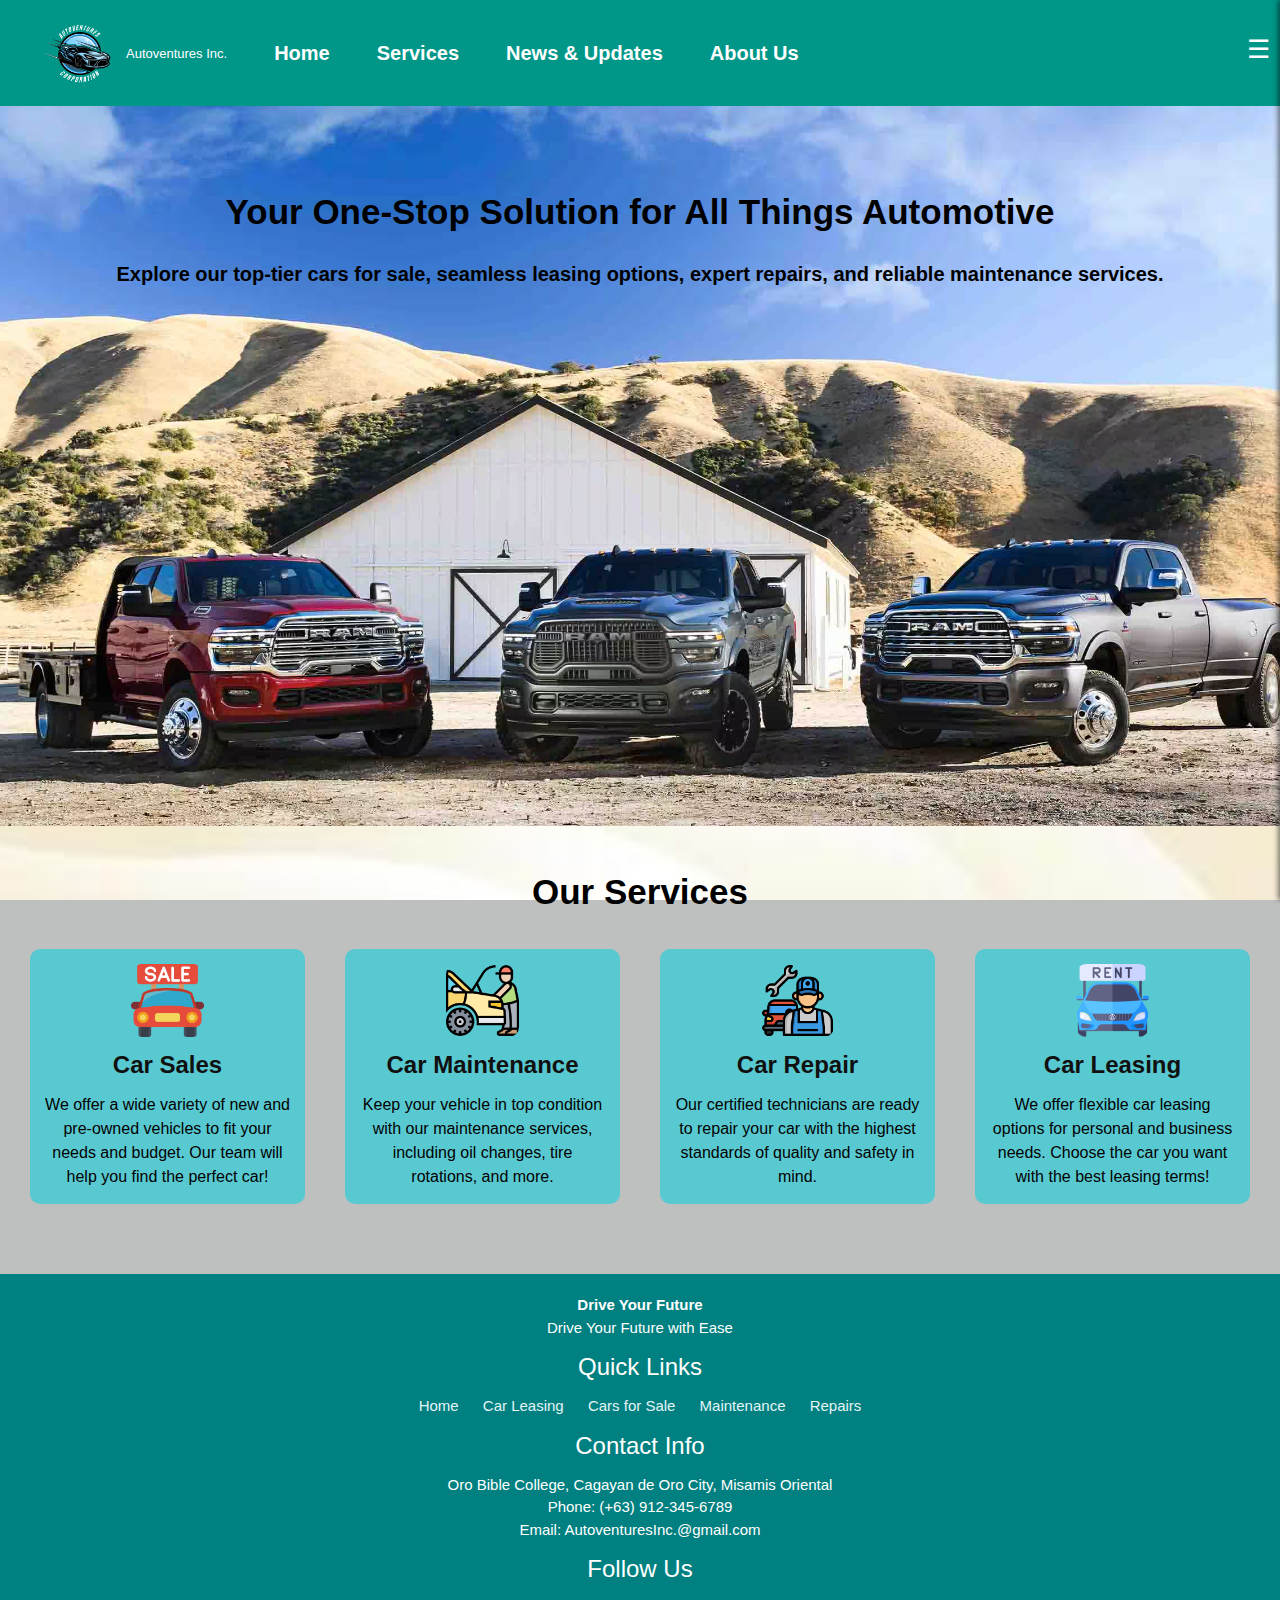
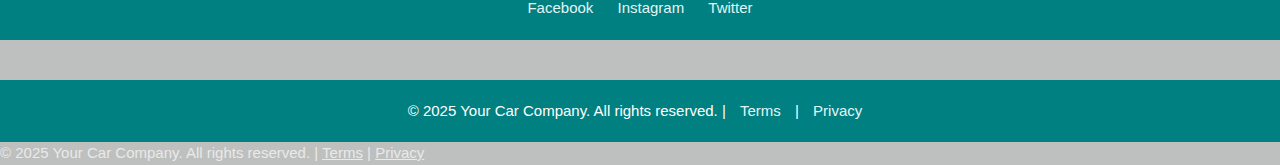
<file: index.html>
<!DOCTYPE html>
<html lang="en">
  <head>
    <meta charset="UTF-8" />
    <meta name="viewport" content="width=device-width, initial-scale=1.0"/>
    <title>Autoventures Inc.</title>
    <link rel="stylesheet" href="https://www.w3schools.com/w3css/4/w3.css" />
    <link rel="stylesheet" href="/CSS/mystyle.css" />
  </head>
<body>
   <!-- Right Sidebar Toggle Button -->
   <label for="sidebarToggle" class="toggle-btn">&#9776;</label>

  <!-- Sidebar Toggle Checkbox -->
  <input type="checkbox" id="sidebarToggle" />
  <!-- Sidebar Menu -->
  <div class="sidebar">
    <label for="sidebarToggle" style="float: right; margin-right: 15px; cursor: pointer; font-size: 20px;">&times;</label>
    <a href="Location.html">Location</a>
    <a href="Test Drive.html">Test Drive</a>
    <a href="Inquire.html">Inquire</a>
    <a href="Brochure.html">Brochure</a>
  </div>

  <!-- Navigation Bar -->
  <nav class="w3-bar w3-teal a nav-bar">
    <div class="nav-container">
      <!-- Left side: Logo and Nav links -->
      <div class="nav-left">
        <a href="index.html" class="w3-bar-item w3-button logo-link">
          <img src="Image/logoo.png" alt="Logo" class="logo-img" />
          <span class="logo-text">Autoventures Inc.</span>
        </a>
        
        <a href="index.html" class="w3-bar-item w3-button"><b>Home</b></a>
        <a href="SERVICES.html" class="w3-bar-item w3-button"><b>Services</b></a>
        <a href="NEWS&UPDATES.html" class="w3-bar-item w3-button"><b>News & Updates</b></a>
        <a href="ABOUT US.html" class="w3-bar-item w3-button"><b>About Us</b></a>
      </div>
    </div>
  </nav>
  
  <!-- Hero Section -->
  <header class="hero" id="home" >
    <div class="w3-container w3-text-black "> 
      <h1><b>Your One-Stop Solution for All Things Automotive</b></h1>
      <p> <b>Explore our top-tier cars for sale, seamless leasing options, expert repairs, and reliable maintenance services.</b></p>
    </div>
  </header>

  <section class="w3-container w3-text-black" id="services">
    <h1>Our Services</h1>

    <div class="service-grid">
     
      <div class="service-item">
        <img src="Image/car-sales.png" alt="Car Sales" />
        <h3>Car Sales</h3>
        <p>We offer a wide variety of new and pre-owned vehicles to fit your needs and budget. Our team will help you find the perfect car!</p>
      </div>

      <div class="service-item">
        <img src="Image/maintenance.png" alt="Car Maintenance" />
        <h3>Car Maintenance</h3>
        <p>Keep your vehicle in top condition with our maintenance services, including oil changes, tire rotations, and more.</p>
      </div>

      <div class="service-item">
        <img src="Image/repair.png" alt="Car Repair" />
        <h3>Car Repair</h3>
        <p>Our certified technicians are ready to repair your car with the highest standards of quality and safety in mind.</p>
      </div>

      <div class="service-item">
        <img src="Image/leasing.png" alt="Car Leasing" />
        <h3>Car Leasing</h3>
        <p>We offer flexible car leasing options for personal and business needs. Choose the car you want with the best leasing terms!</p>
      </div>
    </div>
</section>


  <!-- Footer -->
  <footer class="footer">
    <div class="footer-section">
      <div class="logo">Drive Your Future</div>
      <p>Drive Your Future with Ease</p>
    </div>

    <div class="footer-section">
      <h3>Quick Links</h3>
      <a href="index.html">Home</a>
      <a href="SERVICES.html">Car Leasing</a>
      <a href="SERVICES.html">Cars for Sale</a>
      <a href="SERVICES.html">Maintenance</a>
      <a href="SERVICES.html">Repairs</a>
    </div>

    <div class="footer-section">
      <h3>Contact Info</h3>
      <p>Oro Bible College, Cagayan de Oro City, Misamis Oriental</p>
      <p>Phone: (+63) 912-345-6789</p>
      <p>Email: AutoventuresInc.@gmail.com</p>
    </div>

    <div class="footer-section">
      <h3>Follow Us</h3>
      <a href="https://www.facebook.com/story.php?story_fbid=122166059702297990&id=61558939724866&rdid=2sYGHrLNHcj3rmlq#">Facebook</a>
      <a href="https://www.instagram.com/suzukiautoph/?igsh=M2Ruemo0aXVpOWJq&fbclid=IwY2xjawJfSghleHRuA2FlbQIxMAABHllrzzYaDBI7iegVmfOzDmALvXZAT3hIiXC8E3-P8rRk2fXRx2d-6RhXKaNR_aem_nMAWlfs5zw89FXuWSd7kbQ#">Instagram</a>
      <a href="https://x.com/Suzuki_ZA?t=2_or6iQponyVNPSDtfXWNg&s=07&fbclid=IwY2xjawJfSeFleHRuA2FlbQIxMAABHiEhmsC8CFNdBFfSn_ZgVzZQOEiamaojLVxbsmS6XrEcOVcdb5UtIW8QZ9zj_aem_rFjJuckKMooqUI5dFs4yZg">Twitter</a>
    </div>
  </footer>

    <!-- Footer -->
    <footer class="footer">
      © 2025 Your Car Company. All rights reserved. |
      <a href="#termsModal">Terms</a> |
      <a href="#privacyModal">Privacy</a>
    </footer>
  
    <!-- Terms Modal -->
    <div id="termsModal" class="modal">
      <div class="modal-content w3-card w3-animate-top">
        <a href="#" class="close-link w3-button w3-right w3-small">&times;</a>
        <h2>Terms and Conditions</h2>
        <p>By accessing or using our services, you agree to be bound by the following terms: <br> <br>

          1. Use of Service <br>
          Our services are provided for personal and commercial use, subject to applicable laws and regulations. <br> <br>
        
          2. Privacy <br>
          We value your privacy. Any information you provide will be handled in accordance with our Privacy Policy. <br>  <br>
          
          3. User Responsibilities <br>
          Users are responsible for maintaining the confidentiality of their information and ensuring that any data provided is accurate. <br> <br> 
          
          4. Modifications <br>
          AutoVentures reserves the right to update or change these terms at any time without prior notice. <br> <br>
          
          5. Limitation of Liability <br>
          We are not liable for any direct, indirect, or incidental damages resulting from the use or inability to use our services. <br> <br>
          
          6. Governing Law <br>
          These terms shall be governed by and interpreted in accordance with the laws of the Republic of the Philippines. <br> <br>
          
          If you do not agree with any part of these terms, please do not use our services</p> <br><br>
      </div>
    </div>
  
    <!-- Privacy Modal -->
    <div id="privacyModal" class="modal">
      <div class="modal-content w3-card w3-animate-top">
        <a href="#" class="close-link w3-button w3-right w3-small">&times;</a>
        <h2>Privacy Policy</h2>
        <p>We are committed to protecting your privacy. Any personal information you provide will be used solely to process your requests and improve our services. We do not share, sell, or distribute your data to third parties without your consent, except as required by law. By using our services, you agree to the collection and use of information in accordance with this policy.

        </p>
        <!-- Add full content if needed -->
      </div>
    </div>
 

  <div class="footer-bottom">
    © 2025 Your Car Company. All rights reserved. | 
    <a href="termsModal">Terms</a> | <a href="privacyModals">Privacy</a>
  </div>

</body>
</html>
</file>
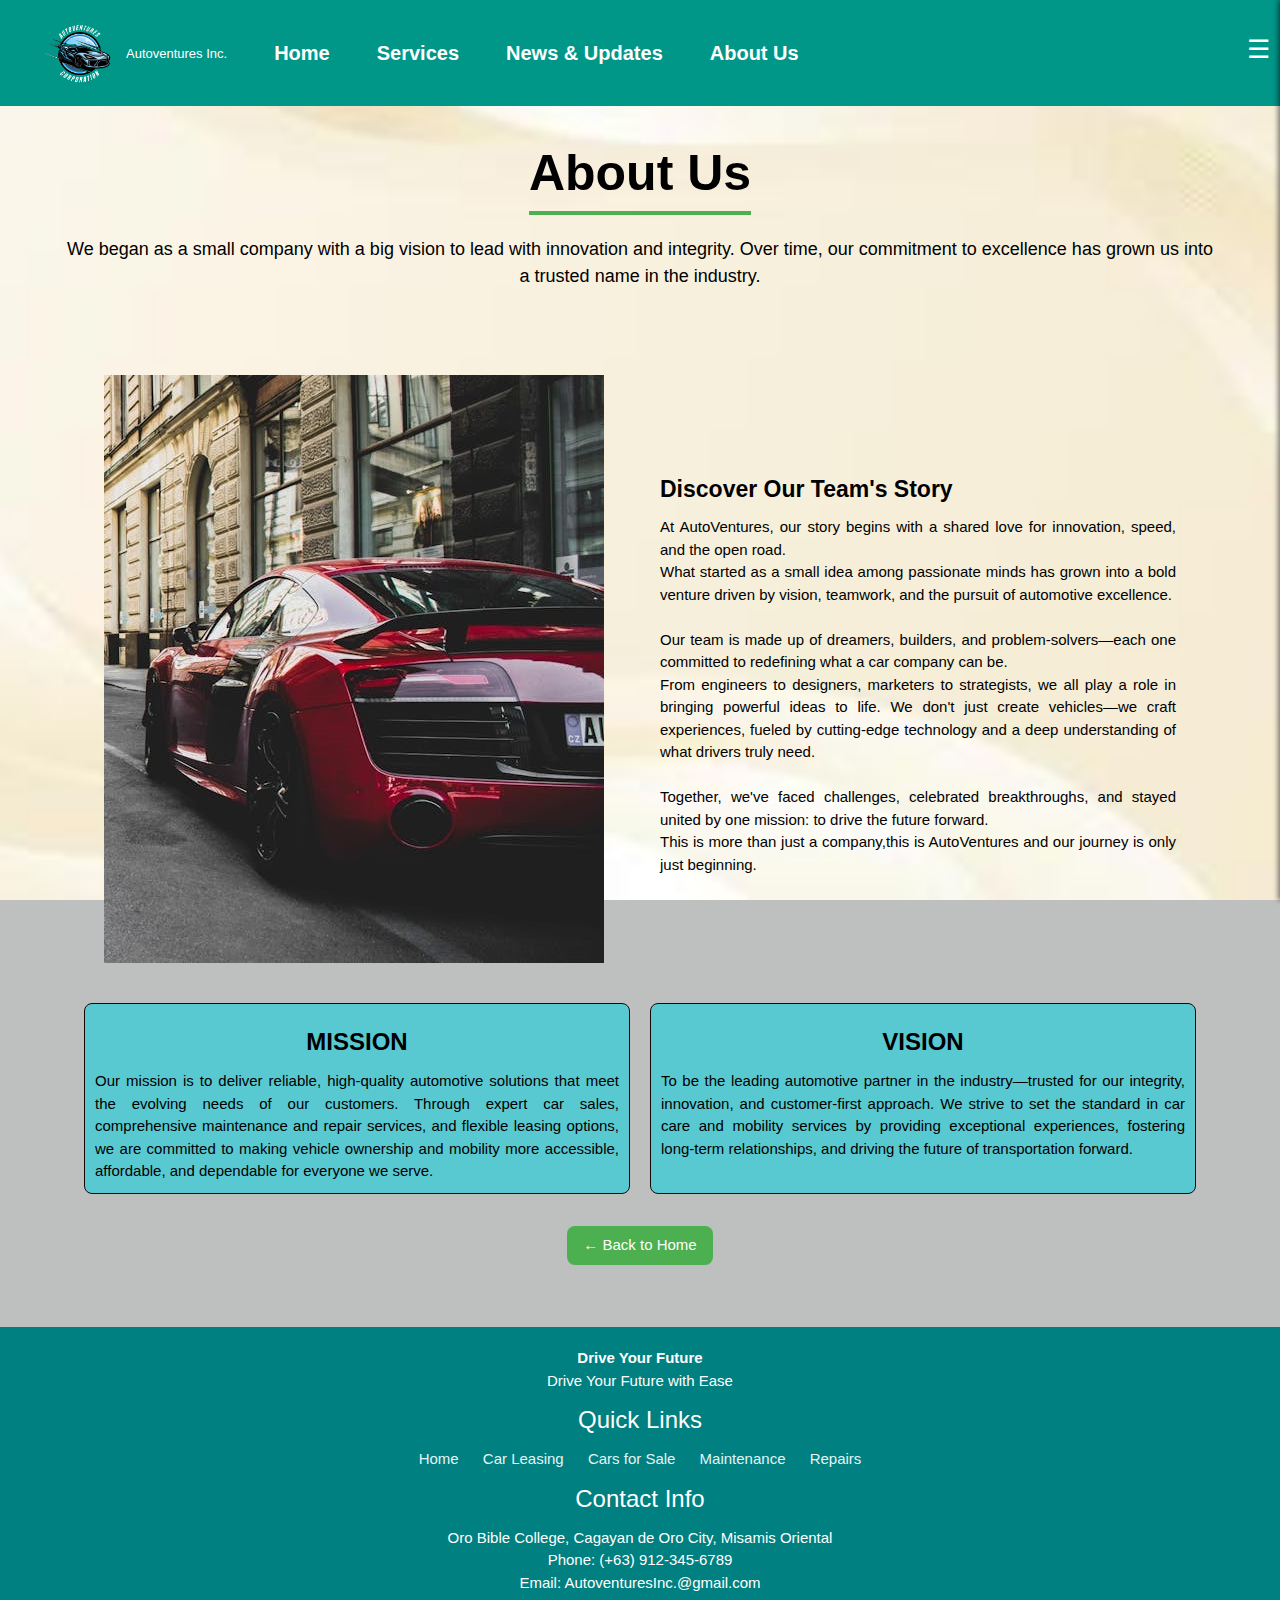
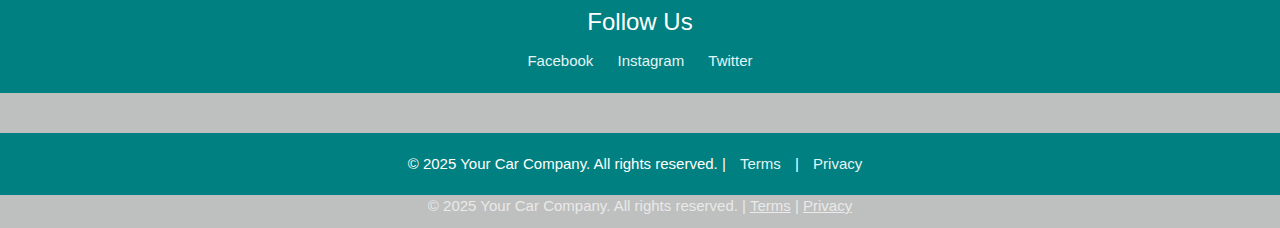
<file: ABOUT US.html>
<!DOCTYPE html>
<html lang="en">
<head>
   <meta charset="UTF-8" />
   <meta name="viewport" content="width=device-width, initial-scale=1.0"/>
   <title>Autoventures Inc.</title>
   <link rel="stylesheet" href='/CSS/mystyle.css' >
   <link rel="stylesheet" href="https://www.w3schools.com/w3css/4/w3.css">
  
    <!-- Right Sidebar Toggle Button -->
   <label for="sidebarToggle" class="toggle-btn">&#9776;</label>
   
   <!-- Sidebar Toggle Checkbox -->
   <input type="checkbox" id="sidebarToggle" />
   <!-- Sidebar Menu -->
   <div class="sidebar">
     <label for="sidebarToggle" style="float: right; margin-right: 15px; cursor: pointer; font-size: 20px;">&times;</label>
     <a href="Location.html">Location</a>
     <a href="Test Dirve.html">Test Drive</a>
     <a href="Brochure.html">Inquire</a>
     <a href="Brochure.html">Brochure</a>
   </div>
 
 
   <!-- Navigation Bar -->
   <nav class="w3-bar w3-teal nav-bar">
     <div class="nav-container">
       <!-- Left side: Logo and Nav links -->
       <div class="nav-left">
         <a href="index.html" class="w3-bar-item w3-button logo-link">
           <img src="Image/logoo.png" alt="Logo" class="logo-img" />
           <span class="logo-text">Autoventures Inc.</span>
         </a>
         
         <a href="index.html" class="w3-bar-item w3-button"><b>Home</b></a>
        <a href="SERVICES.html" class="w3-bar-item w3-button"><b>Services</b></a>
        <a href="NEWS&UPDATES.html" class="w3-bar-item w3-button"><b>News & Updates</b></a>
        <a href="ABOUT US.html" class="w3-bar-item w3-button"><b>About Us</b></a>
       </div>
       </nav>
      <div class="heading">
        <div style="text-align: justify;"></div>
         <h1><b>About Us</b></h1>
         <p>We began as a small company with a big vision to lead with innovation and integrity.
         Over time, our commitment to excellence has grown us into a trusted name in the industry. 
         </p>
      </div>
      <div class="a">
      <div class="container ">
         <section class="about">
            <div class="about-image">
               <img src="Image/car2.jpg">   
            </div>
               <div class="about-content w3-text-black">

                  <h2><b>Discover Our Team's Story</b> </h2>

                  <p style=" text-align: justify;" >
                     At AutoVentures, our story begins with a shared love for innovation, speed, and the open road.<br> What started as a small idea among passionate minds has grown into a bold venture driven by vision, teamwork, and the pursuit of automotive excellence.</br>
                     <br> Our team is made up of dreamers, builders, and problem-solvers—each one committed to redefining what a car company can be.
                     <br> From engineers to designers, marketers to strategists, we all play a role in bringing powerful ideas to life. We don't just create vehicles—we craft experiences, fueled by cutting-edge technology and a deep understanding of what drivers truly need.</br>
                     <br>Together, we've faced challenges, celebrated breakthroughs, and stayed united by one mission: to drive the future forward.
                     <br>This is more than just a company,this is AutoVentures and our journey is only just beginning.
                  </p>                                        
               </div>
         </section>
      </div>
   </div>

<body>

  <div class="container w3-text-black w3-center">
      <div class="paragraph">
         <h3><strong>MISSION</strong></h3>
     <p style=" text-align: justify;" >
        Our mission is to deliver reliable, high-quality automotive solutions that meet the evolving needs of our customers.
         Through expert car sales, comprehensive maintenance and repair services, and flexible leasing options, we are committed to making vehicle ownership and mobility more accessible, affordable, and dependable for everyone we serve.
      </p>
      </div>

      <div class="paragraph w3-text-black w3-center ">
         <h3><strong>VISION</strong></h3>
         <p style=" text-align: justify;" >
            To be the leading automotive partner in the industry—trusted for our integrity, innovation, and customer-first approach.
         We strive to set the standard in car care and mobility services by providing exceptional experiences, fostering long-term relationships, and driving the future of transportation forward.  
      </p>
      </div>
  </div> <br>
  <div style="text-align: center; margin-bottom: 10px;"> 
    <a href="index.html" class="w3-button w3-green w3-round-large">← Back to Home</a>
    <br><br>
    <!-- Footer -->
  <footer class="footer">
   <div class="footer-section">
     <div class="logo">Drive Your Future</div>
     <p>Drive Your Future with Ease</p>
   </div>

   <div class="footer-section">
     <h3>Quick Links</h3>
     <a href="index.html">Home</a>
     <a href="SERVICES.html">Car Leasing</a>
     <a href="SERVICES.html">Cars for Sale</a>
     <a href="SERVICES.html">Maintenance</a>
     <a href="SERVICES.html">Repairs</a>
   </div>

   <div class="footer-section">
     <h3>Contact Info</h3>
     <p>Oro Bible College, Cagayan de Oro City, Misamis Oriental</p>
     <p>Phone: (+63) 912-345-6789</p>
     <p>Email: AutoventuresInc.@gmail.com</p>
   </div>

   <div class="footer-section">
     <h3>Follow Us</h3>
     <a href="https://www.facebook.com/story.php?story_fbid=122166059702297990&id=61558939724866&rdid=2sYGHrLNHcj3rmlq#">Facebook</a>
     <a href="https://www.instagram.com/suzukiautoph/?igsh=M2Ruemo0aXVpOWJq&fbclid=IwY2xjawJfSghleHRuA2FlbQIxMAABHllrzzYaDBI7iegVmfOzDmALvXZAT3hIiXC8E3-P8rRk2fXRx2d-6RhXKaNR_aem_nMAWlfs5zw89FXuWSd7kbQ#">Instagram</a>
     <a href="https://x.com/Suzuki_ZA?t=2_or6iQponyVNPSDtfXWNg&s=07&fbclid=IwY2xjawJfSeFleHRuA2FlbQIxMAABHiEhmsC8CFNdBFfSn_ZgVzZQOEiamaojLVxbsmS6XrEcOVcdb5UtIW8QZ9zj_aem_rFjJuckKMooqUI5dFs4yZg">Twitter</a>
   </div>
 </footer>

   <!-- Footer -->
   <footer class="footer">
     © 2025 Your Car Company. All rights reserved. |
     <a href="#termsModal">Terms</a> |
     <a href="#privacyModal">Privacy</a>
   </footer>
 
   <!-- Terms Modal -->
   <div id="termsModal" class="modal">
     <div class="modal-content w3-card w3-animate-top">
       <a href="#" class="close-link w3-button w3-right w3-small">&times;</a>
       <h2>Terms and Conditions</h2>
       <p>By accessing or using our services, you agree to be bound by the following terms: <br> <br>

         Use of Service
         Our services are provided for personal and commercial use, subject to applicable laws and regulations. <br> <br>
         
         Privacy
         We value your privacy. Any information you provide will be handled in accordance with our Privacy Policy. <br> <br>
         
         User Responsibilities
         Users are responsible for maintaining the confidentiality of their information and ensuring that any data provided is accurate. <br> br
         
         Modifications
         AutoVentures reserves the right to update or change these terms at any time without prior notice. <br><br>
         
         Limitation of Liability
         We are not liable for any direct, indirect, or incidental damages resulting from the use or inability to use our services. <br><br>
         
         Governing Law
         These terms shall be governed by and interpreted in accordance with the laws of the Republic of the Philippines. <br><br>
         
         If you do not agree with any part of these terms, please do not use our services</p> <br><br>
       <!-- Add full content if needed -->
     </div>
   </div>
 
   <!-- Privacy Modal -->
   <div id="privacyModal" class="modal">
     <div class="modal-content w3-card w3-animate-top">
       <a href="#" class="close-link w3-button w3-right w3-small">&times;</a>
       <h2>Privacy Policy</h2>
       <p>We are committed to protecting your privacy. Any personal information you provide will be used solely to process your requests and improve our services. We do not share, sell, or distribute your data to third parties without your consent, except as required by law. By using our services, you agree to the collection and use of information in accordance with this policy.

       </p>
       <!-- Add full content if needed -->
     </div>
   </div>


 <div class="footer-bottom">
   © 2025 Your Car Company. All rights reserved. | 
   <a href="termsModal">Terms</a> | <a href="privacyModals">Privacy</a>
 </div>
  </div> 



</body>
</html>
</file>
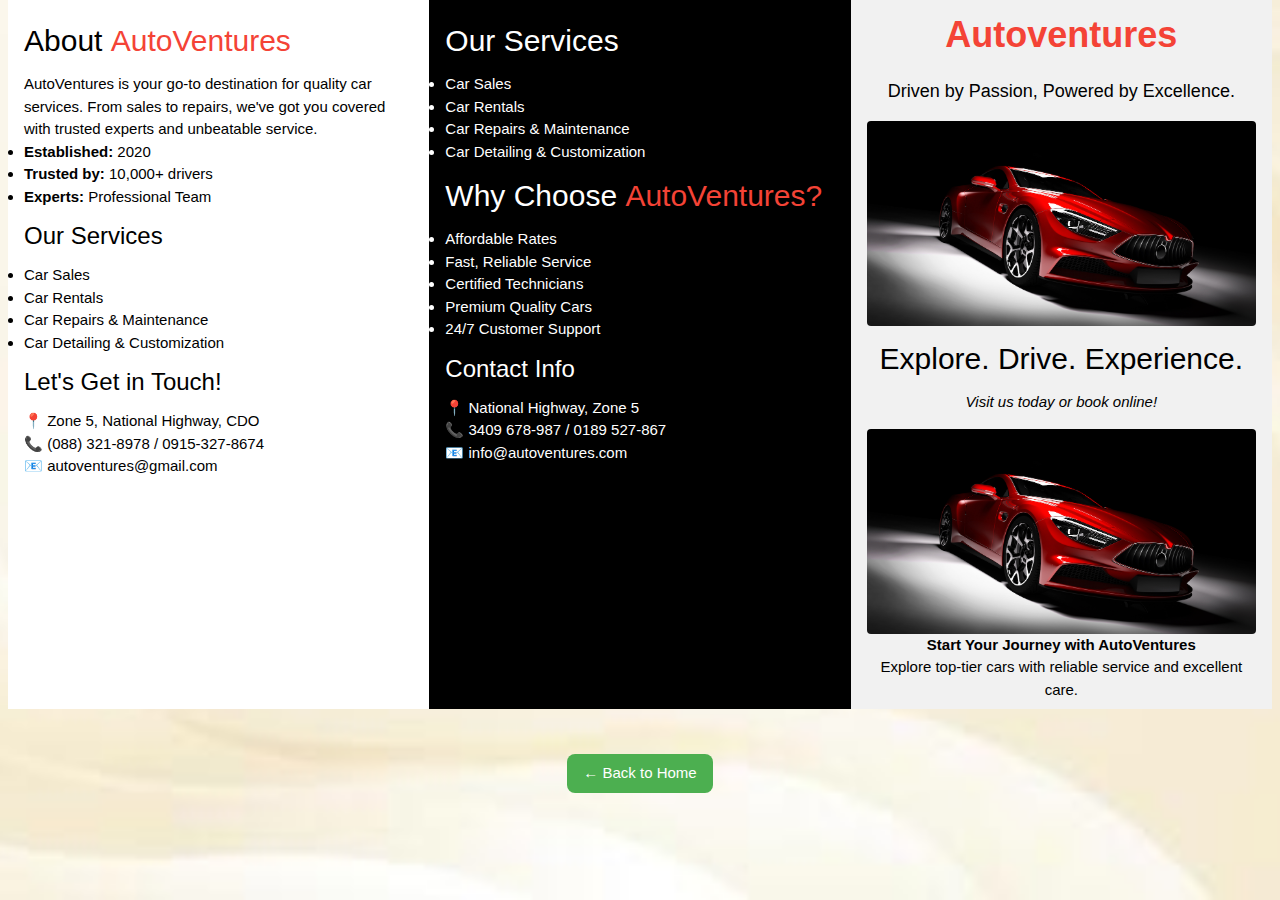
<file: Brochure.html>
<!DOCTYPE html>
<html lang="en">
<head>
  <meta charset="UTF-8" />
  <meta name="viewport" content="width=device-width, initial-scale=1.0" />
  <title>AutoVentures Tri-Fold Brochure</title>
  <link rel="stylesheet" href="CSS/mystyle.css" />
  <link rel="stylesheet" href="https://www.w3schools.com/w3css/4/w3.css" />
</head>
<body>

  <div class="brochure w3-row-padding">

    <!-- Left Panel -->
    <div class="panel w3-col l4 m4 s12 w3-padding w3-white w3-text-black">
      <h2>About <span class="w3-text-red">AutoVentures</span></h2>
      <p>AutoVentures is your go-to destination for quality car services. From sales to repairs, we've got you covered with trusted experts and unbeatable service.</p>

      <ul class="services">
        <li><strong>Established:</strong> 2020</li>
        <li><strong>Trusted by:</strong> 10,000+ drivers</li>
        <li><strong>Experts:</strong> Professional Team</li>
      </ul>

      <h3>Our Services</h3>
      <ul class="services">
        <li>Car Sales</li>
        <li>Car Rentals</li>
        <li>Car Repairs & Maintenance</li>
        <li>Car Detailing & Customization</li>
      </ul>

      <div class="contact-info">
        <h3>Let's Get in Touch!</h3>
        <p>📍 Zone 5, National Highway, CDO</p>
        <p>📞 (088) 321-8978 / 0915-327-8674</p>
        <p>📧 autoventures@gmail.com</p>
      </div>
    </div>

    <!-- Middle Panel -->
    <div class="panel w3-col l4 m4 s12 w3-padding w3-black w3-text-white">
      <h2>Our Services</h2>
      <ul class="services">
        <li> Car Sales</li>
        <li>Car Rentals</li>
        <li>Car Repairs & Maintenance</li>
        <li>Car Detailing & Customization</li>
      </ul>

      <h2>Why Choose <span class="w3-text-red">AutoVentures?</span></h2>
      <ul class="why-choose">
        <li>Affordable Rates</li>
        <li>Fast, Reliable Service</li>
        <li>Certified Technicians</li>
        <li>Premium Quality Cars</li>
        <li>24/7 Customer Support</li>
      </ul>

      <div class="contact-info">
        <h3>Contact Info</h3>
        <p>📍 National Highway, Zone 5</p>
        <p>📞 3409 678-987 / 0189 527-867</p>
        <p>📧 info@autoventures.com</p>
      </div>
    </div>

    <!-- Right Panel -->
    <div class="panel w3-col l4 m4 s12 w3-padding w3-light-grey">
      <div class="logo w3-center w3-xxlarge w3-text-red w3-margin-bottom">Autoventures</div>
      <div class="tagline w3-center w3-large">Driven by Passion, Powered by Excellence.</div>

      <img src="Image/red car.jpg" alt="Red Sports Car" class="w3-image w3-margin-top w3-round" />
      <h2 class="w3-center">Explore. Drive. Experience.</h2>
      <p class="w3-center cta">Visit us today or book online!</p>

      <img src="Image/red car.jpg" alt="Car on the Road" class="w3-image w3-margin-top w3-round" />
      <p class="w3-center"><strong>Start Your Journey with AutoVentures</strong></p>
      <p class="w3-center">Explore top-tier cars with reliable service and excellent care.</p>
    </div> 
   
  </div>  <br><br>
  <div style="text-align: center; margin-bottom: 10px;">
    <a href="index.html" class="w3-button w3-green w3-round-large">← Back to Home</a>
  </div> <br>


</body>
</html>
</file>
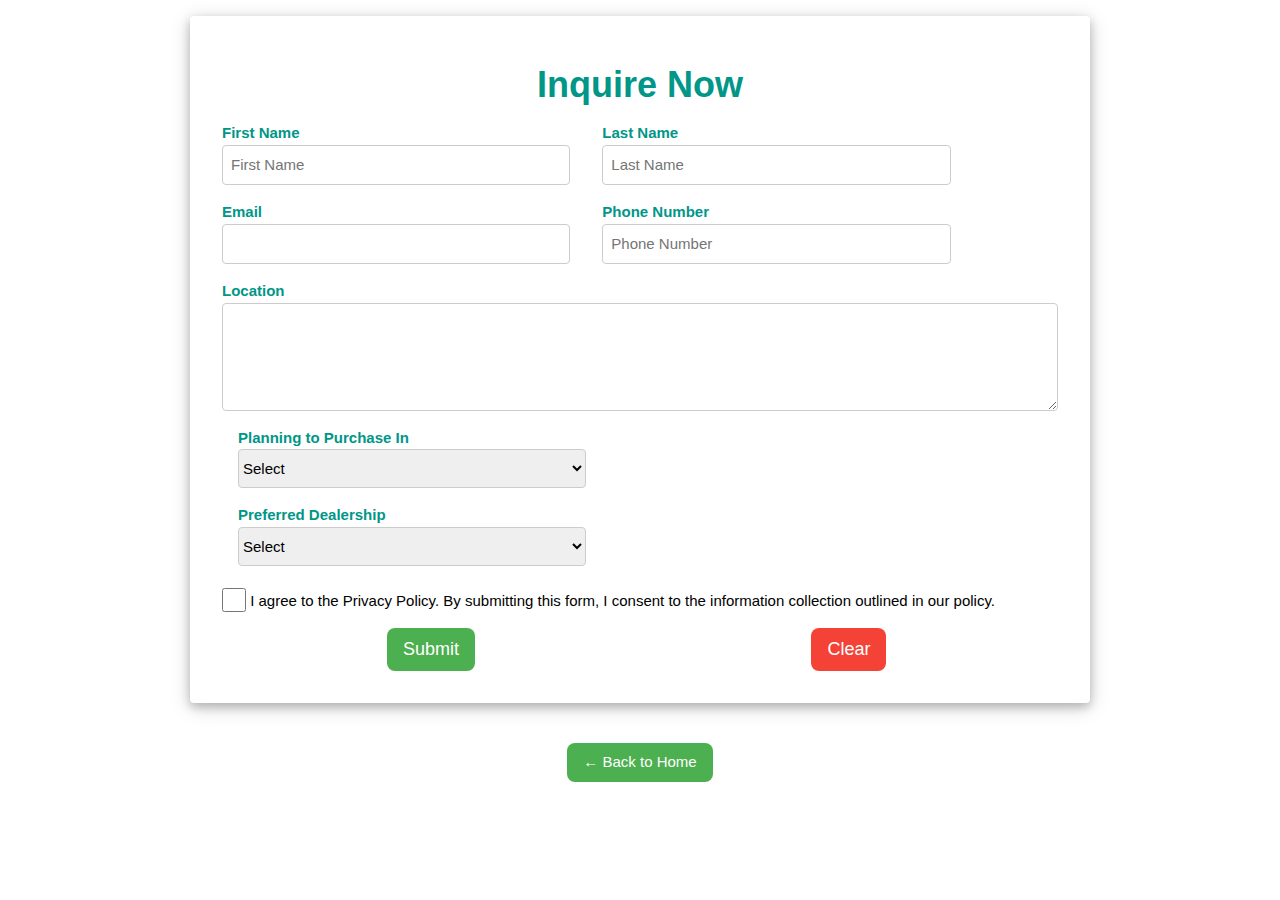
<file: Inquire.html>
<!DOCTYPE html>
<html lang="en">
<head>
  <meta charset="UTF-8" />
  <meta name="viewport" content="width=device-width, initial-scale=1.0"/>
  <title>Inquire Now</title>
  <link rel="stylesheet" href="https://www.w3schools.com/w3css/4/w3.css" />
</head>
<body>

  <!-- Main container for the form -->
  <div class="w3-container w3-card-4 w3-padding-32 w3-white w3-round w3-margin-top" style="max-width: 900px; margin: 40px auto;">
    <h1 class="w3-center w3-text-teal"><strong>Inquire Now</strong></h1>

    <!-- Form -->
    <form action="#popup" class="w3-container">

      <!-- Name Fields -->
      <div class="w3-row w3-margin-bottom">
        <div class="w3-col s12 m5 w3-margin-right">
          <label class="w3-text-teal"><strong>First Name</strong></label>
          <input type="text" class="w3-input w3-border w3-round" placeholder="First Name" required>
        </div>

        <div class="w3-col s12 m5 w3-margin-left">
          <label class="w3-text-teal"><strong>Last Name</strong></label>
          <input type="text" class="w3-input w3-border w3-round" placeholder="Last Name" required>
        </div>
      </div>

      <!-- Email and Phone Number -->
      <div class="w3-row w3-margin-bottom">
        <div class="w3-col s12 m5 w3-margin-right">
          <label class="w3-text-teal"><strong>Email</strong></label>
          <input type="email" class="w3-input w3-border w3-round" required>
        </div>

        <div class="w3-col s12 m5 w3-margin-left">
          <label class="w3-text-teal"><strong>Phone Number</strong></label>
          <input type="text" class="w3-input w3-border w3-round" placeholder="Phone Number" required>
        </div>
      </div>

      <!-- Location Textarea -->
      <div class="w3-row w3-margin-bottom">
        <div class="w3-col s12">
          <label class="w3-text-teal"><strong>Location</strong></label>
          <textarea class="w3-input w3-border w3-round" rows="4" required></textarea>
        </div>
      </div>

      <!-- Planning to Purchase In -->
      <div class="w3-row w3-margin-bottom">
        <div class="w3-col s12 m5 w3-margin-left">
          <label class="w3-text-teal"><strong>Planning to Purchase In</strong></label>
          <select class="w3-select w3-border w3-round" required>
            <option value="" disabled selected>Select</option>
            <option>Within 30 Days</option>
            <option>1-3 Months</option>
            <option>Beyond 3 Months</option>
            <option>Undecided</option>
          </select>
        </div>
      </div>

      <!-- Preferred Dealership -->
      <div class="w3-row w3-margin-bottom">
        <div class="w3-col s12 m5 w3-margin-left">
          <label class="w3-text-teal"><strong>Preferred Dealership</strong></label>
          <select class="w3-select w3-border w3-round" required>
            <option value="" disabled selected>Select</option>
            <option>Autoventures Makati</option>
            <option>Autoventures Cagayan De Oro</option>
            <option>Autoventures Quezon Avenue</option>
            <option>Autoventures Pampanga</option>
            <option>Autoventures Cebu</option>
            <option>Autoventures Davao</option>
          </select>
        </div>
      </div>

      <!-- Agreement Checkbox -->
      <div class="w3-row w3-margin-bottom">
        <div class="w3-col s12">
          <input type="checkbox" class="w3-check" id="Conditions" required>
          <label for="Conditions" style="font-weight: normal;">
            I agree to the Privacy Policy. By submitting this form, I consent to the information collection outlined in our policy.
          </label>
        </div>
      </div>

      <!-- Submit and Reset buttons -->
      <div class="w3-row">
        <div class="w3-col s6 w3-center">
          <input type="submit" value="Submit" class="w3-button w3-green w3-round-large w3-large">
        </div>
        <div class="w3-col s6 w3-center">
          <input type="reset" value="Clear" class="w3-button w3-red w3-round-large w3-large">
        </div>
      </div>
    </form>
  </div>
  
  <div class="w3-center w3-margin-top">
    <a href="index.html" class="w3-button w3-green w3-round-large">← Back to Home</a>
  </div>

</body>
</html>
</file>
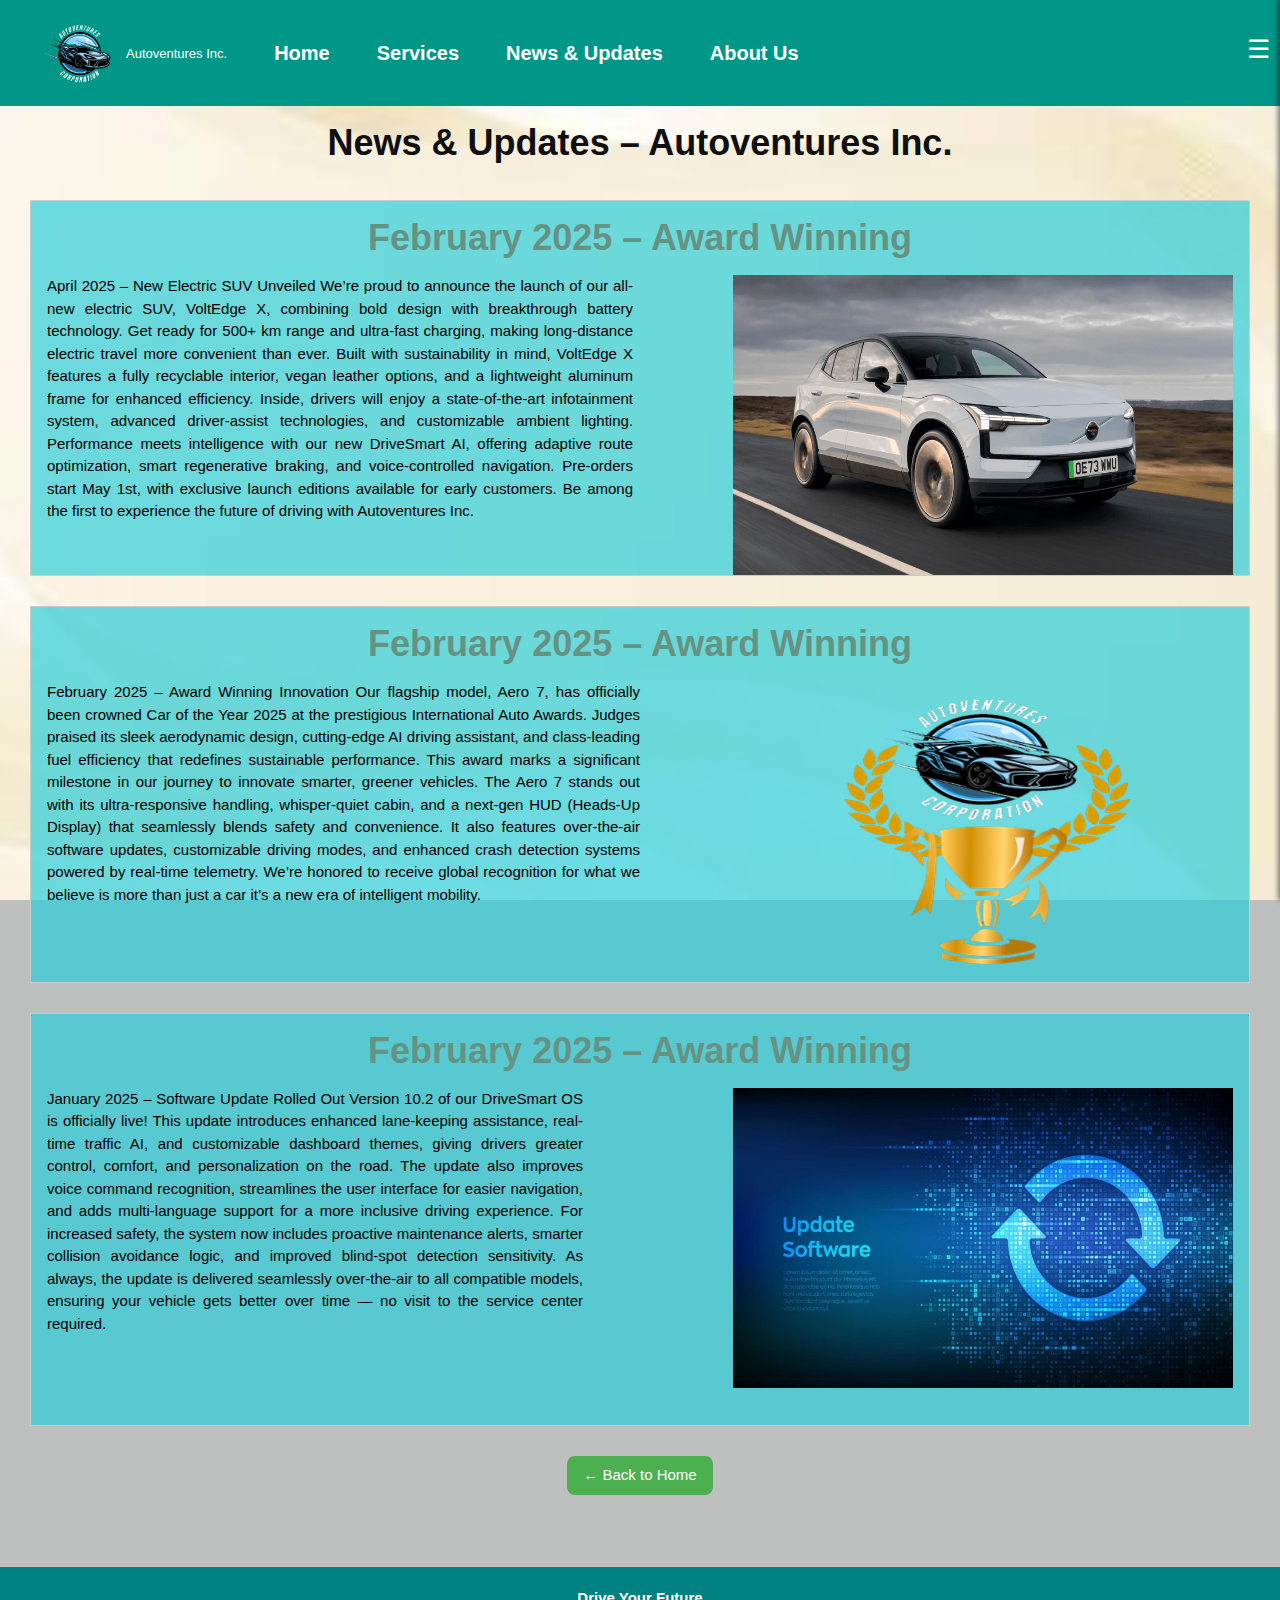
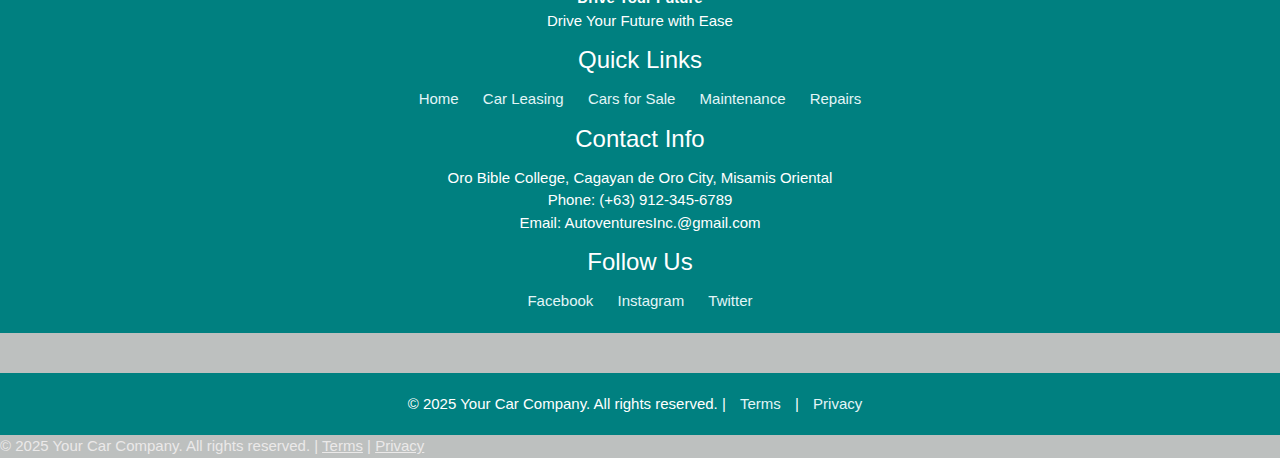
<file: NEWS&UPDATES.html>
<!DOCTYPE html>
<html lang="en">
<head>
    <meta charset="UTF-8">
    <meta name="viewport" content="width=device-width, initial-scale=1.0">
    <title>Autoventures Inc.</title>
    <link rel="stylesheet" href="/CSS/mystyle.css">
    <link rel="stylesheet" href="https://www.w3schools.com/w3css/4/w3.css">

</head>
<body>
    <!-- Right Sidebar Toggle Button -->
   <label for="sidebarToggle" class="toggle-btn">&#9776;</label>
   
   <!-- Sidebar Toggle Checkbox -->
   <input type="checkbox" id="sidebarToggle" />
   <!-- Sidebar Menu -->
   <div class="sidebar">
     <label for="sidebarToggle" style="float: right; margin-right: 15px; cursor: pointer; font-size: 20px;">&times;</label>
     <a href="#location">Location</a>
     <a href="Test Dirve.html">Test Drive</a>
     <a href="#inquire">Inquire</a>
     <a href="#brochure">Brochure</a>
   </div>
 
 
   <!-- Navigation Bar -->
   <nav class="w3-bar w3-teal nav-bar">
     <div class="nav-container">
       <!-- Left side: Logo and Nav links -->
       <div class="nav-left">
         <a href="index.html" class="w3-bar-item w3-button logo-link">
           <img src="Image/logoo.png" alt="Logo" class="logo-img" />
           <span class="logo-text">Autoventures Inc.</span>
         </a>
         
        <a href="index.html" class="w3-bar-item w3-button"><b>Home</b></a>
        <a href="SERVICES.html" class="w3-bar-item w3-button"><b>Services</b></a>
        <a href="NEWS&UPDATES.html" class="w3-bar-item w3-button"><b>News & Updates</b></a>
        <a href="ABOUT US.html" class="w3-bar-item w3-button"><b>About Us</b></a>
       </div>
       </nav>
   

    <div>
        <h1 style="color: rgb(15, 15, 15); text-align: center;"><b>News & Updates – Autoventures Inc.</b></h1> 

        <div style="margin: 30px; background-color: rgba(47, 205, 216, 0.7);" class="w3-container w3-border">
            <h1 style="color: rgb(102, 146, 131);"><b> February 2025 – Award Winning </b></h1>
            <div style="display: flex; align-items: flex-start;">
              <!-- Text Content -->
              <p style="color: black; width: 50%; margin-right: 100px; margin-bottom: 50px;text-align: justify">
                April 2025 – New Electric SUV Unveiled
             We’re proud to announce the launch of our all-new electric SUV, VoltEdge X, combining bold design with breakthrough battery technology. Get ready for 500+ km range and ultra-fast charging, making long-distance electric travel more convenient than ever.
             Built with sustainability in mind, VoltEdge X features a fully recyclable interior, vegan leather options, and a lightweight aluminum frame for enhanced efficiency. Inside, drivers will enjoy a state-of-the-art infotainment system, advanced driver-assist technologies, and customizable ambient lighting.
             Performance meets intelligence with our new DriveSmart AI, offering adaptive route optimization, smart regenerative braking, and voice-controlled navigation.
             Pre-orders start May 1st, with exclusive launch editions available for early customers. Be among the first to experience the future of driving with Autoventures Inc.
              </p>
          
              <!-- Image Content -->
              <img src="Image/Electric SUV.gif" height="300px" width="500px" alt="Electric SUV">
            </div>
        </div>
    
        <div style="margin: 30px; background-color: rgba(47, 205, 216, 0.7);" class="w3-container w3-border">
            <h1 style="color: rgb(102, 146, 131);"><b> February 2025 – Award Winning </b></h1>
            <div style="display: flex; align-items: flex-start;">
              <!-- Text Content -->
              <p style="color: black; width: 50%; margin-right: 150px; margin-bottom: 50px;text-align: justify">
                February 2025 – Award Winning Innovation
                Our flagship model, Aero 7, has officially been crowned Car of the Year 2025 at the prestigious International Auto Awards. Judges praised its sleek aerodynamic design, cutting-edge AI driving assistant, and class-leading fuel efficiency that redefines sustainable performance.
                This award marks a significant milestone in our journey to innovate smarter, greener vehicles. The Aero 7 stands out with its ultra-responsive handling, whisper-quiet cabin, and a next-gen HUD (Heads-Up Display) that seamlessly blends safety and convenience.
                It also features over-the-air software updates, customizable driving modes, and enhanced crash detection systems powered by real-time telemetry.
                We’re honored to receive global recognition for what we believe is more than just a car it’s a new era of intelligent mobility.
              </p>
          
              <img src="Image/Award.png" height="300px" width="400px" alt="AWARD" >
            </div>
        </div>

        <div style="margin: 30px; background-color: rgba(47, 205, 216, 0.7);" class="w3-container w3-border">
            <h1 style="color: rgb(102, 146, 131);"><b> February 2025 – Award Winning </b></h1>
            <div style="display: flex; align-items: flex-start;">
              <!-- Text Content -->
              <p style="color: black; width: 50%; margin-right: 150px; margin-bottom: 90px; text-align: justify;">
                January 2025 – Software Update Rolled Out
                Version 10.2 of our DriveSmart OS is officially live! This update introduces enhanced lane-keeping assistance, real-time traffic AI, and customizable dashboard themes, giving drivers greater control, comfort, and personalization on the road.
                The update also improves voice command recognition, streamlines the user interface for easier navigation, and adds multi-language support for a more inclusive driving experience.
                For increased safety, the system now includes proactive maintenance alerts, smarter collision avoidance logic, and improved blind-spot detection sensitivity.
                As always, the update is delivered seamlessly over-the-air to all compatible models, ensuring your vehicle gets better over time — no visit to the service center required.
              </p>
          
              <img src="Image/software updates.jpg" height="300px" width="500px" alt="AWARD" >
            </div>
        </div>
    </div> 

    <div style="text-align: center; margin-bottom: 10px;">
        <a href="index.html" class="w3-button w3-green w3-round-large">← Back to Home</a>
      </div> <br>
      <!-- Footer -->
  <footer class="footer">
    <div class="footer-section">
      <div class="logo">Drive Your Future</div>
      <p>Drive Your Future with Ease</p>
    </div>

    <div class="footer-section">
      <h3>Quick Links</h3>
      <a href="index.html">Home</a>
      <a href="SERVICES.html">Car Leasing</a>
      <a href="SERVICES.html">Cars for Sale</a>
      <a href="SERVICES.html">Maintenance</a>
      <a href="SERVICES.html">Repairs</a>
    </div>

    <div class="footer-section">
      <h3>Contact Info</h3>
      <p>Oro Bible College, Cagayan de Oro City, Misamis Oriental</p>
      <p>Phone: (+63) 912-345-6789</p>
      <p>Email: AutoventuresInc.@gmail.com</p>
    </div>

    <div class="footer-section">
      <h3>Follow Us</h3>
      <a href="https://www.facebook.com/story.php?story_fbid=122166059702297990&id=61558939724866&rdid=2sYGHrLNHcj3rmlq#">Facebook</a>
      <a href="https://www.instagram.com/suzukiautoph/?igsh=M2Ruemo0aXVpOWJq&fbclid=IwY2xjawJfSghleHRuA2FlbQIxMAABHllrzzYaDBI7iegVmfOzDmALvXZAT3hIiXC8E3-P8rRk2fXRx2d-6RhXKaNR_aem_nMAWlfs5zw89FXuWSd7kbQ#">Instagram</a>
      <a href="https://x.com/Suzuki_ZA?t=2_or6iQponyVNPSDtfXWNg&s=07&fbclid=IwY2xjawJfSeFleHRuA2FlbQIxMAABHiEhmsC8CFNdBFfSn_ZgVzZQOEiamaojLVxbsmS6XrEcOVcdb5UtIW8QZ9zj_aem_rFjJuckKMooqUI5dFs4yZg">Twitter</a>
    </div>
  </footer>

    <!-- Footer -->
    <footer class="footer">
      © 2025 Your Car Company. All rights reserved. |
      <a href="#termsModal">Terms</a> |
      <a href="#privacyModal">Privacy</a>
    </footer>
  
    <!-- Terms Modal -->
    <div id="termsModal" class="modal">
      <div class="modal-content w3-card w3-animate-top">
        <a href="#" class="close-link w3-button w3-right w3-small">&times;</a>
        <h2>Terms and Conditions</h2>
        <p>By accessing or using our services, you agree to be bound by the following terms: <br> <br>

          1. Use of Service <br>
          Our services are provided for personal and commercial use, subject to applicable laws and regulations. <br> <br>
        
          2. Privacy <br>
          We value your privacy. Any information you provide will be handled in accordance with our Privacy Policy. <br>  <br>
          
          3. User Responsibilities <br>
          Users are responsible for maintaining the confidentiality of their information and ensuring that any data provided is accurate. <br> <br> 
          
          4. Modifications <br>
          AutoVentures reserves the right to update or change these terms at any time without prior notice. <br> <br>
          
          5. Limitation of Liability <br>
          We are not liable for any direct, indirect, or incidental damages resulting from the use or inability to use our services. <br> <br>
          
          6. Governing Law <br>
          These terms shall be governed by and interpreted in accordance with the laws of the Republic of the Philippines. <br> <br>
          
          If you do not agree with any part of these terms, please do not use our services</p> <br><br>
      </div>
    </div>
  
    <!-- Privacy Modal -->
    <div id="privacyModal" class="modal">
      <div class="modal-content w3-card w3-animate-top">
        <a href="#" class="close-link w3-button w3-right w3-small">&times;</a>
        <h2>Privacy Policy</h2>
        <p>We are committed to protecting your privacy. Any personal information you provide will be used solely to process your requests and improve our services. We do not share, sell, or distribute your data to third parties without your consent, except as required by law. By using our services, you agree to the collection and use of information in accordance with this policy.

        </p>
      </div>
    </div>
 

  <div class="footer-bottom">
    © 2025 Your Car Company. All rights reserved. | 
    <a href="termsModal">Terms</a> | <a href="privacyModals">Privacy</a>
  </div>

    </div>

</head>
    
</body>
</html>
</file>
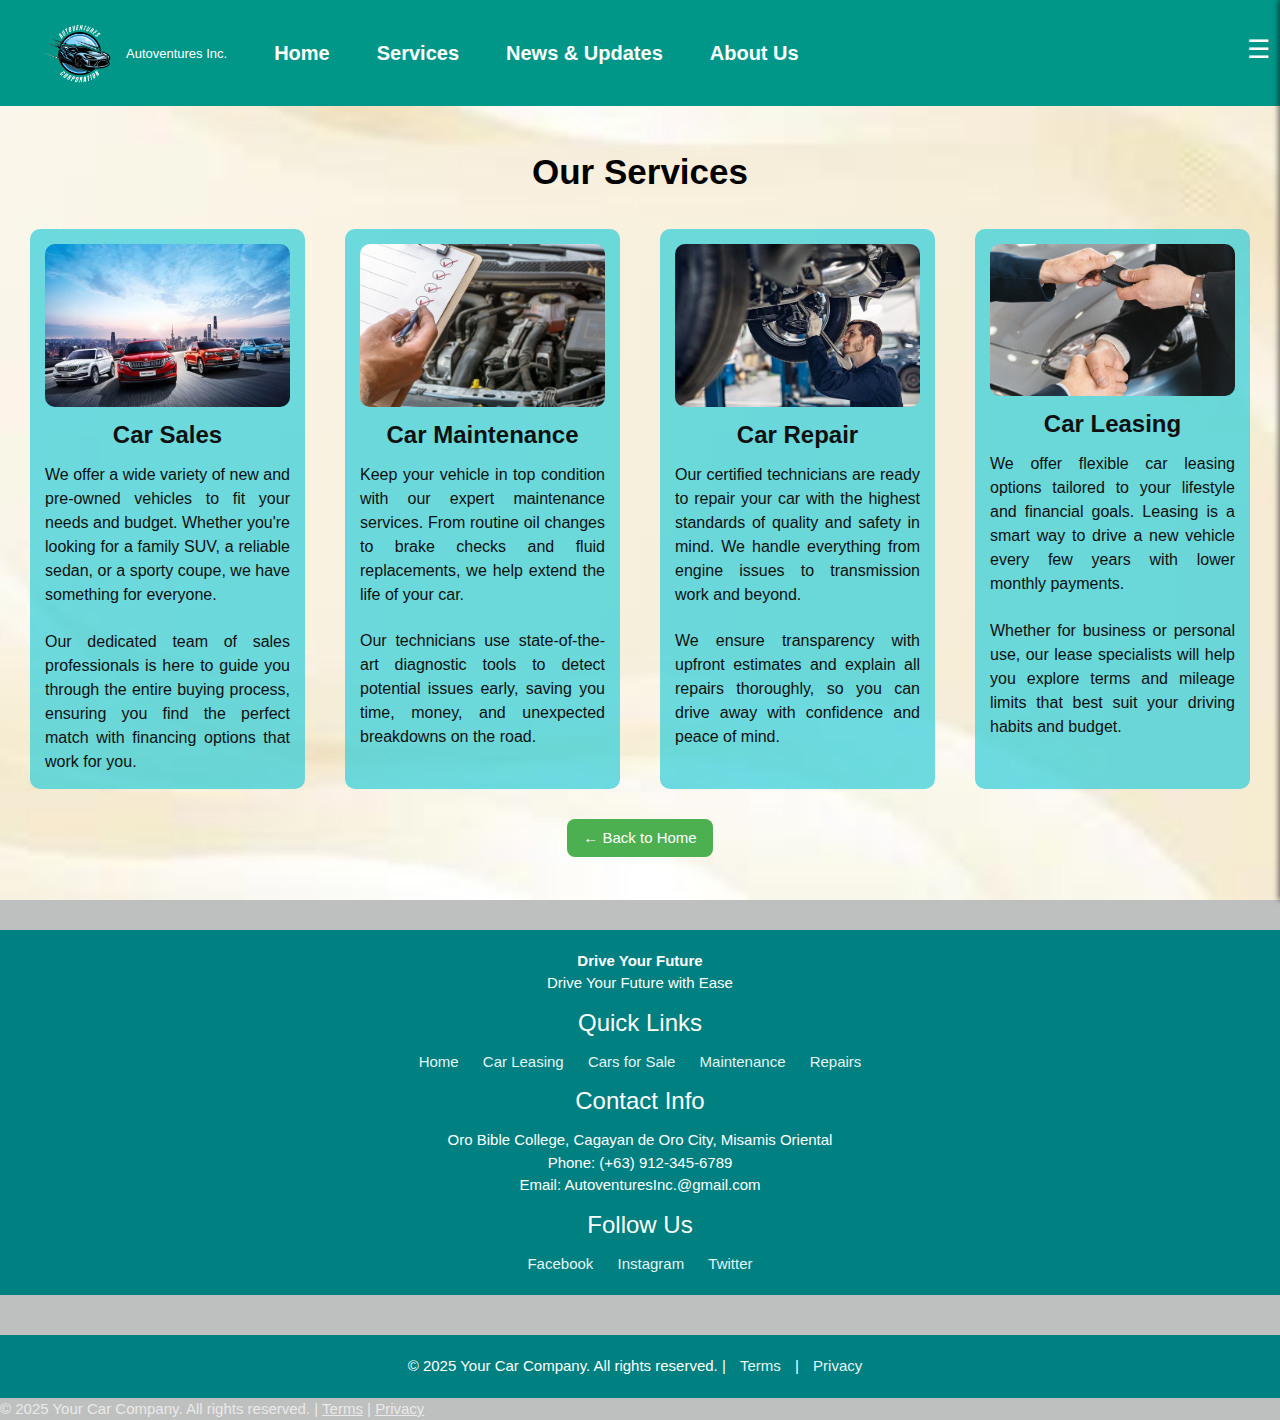
<file: SERVICES.html>
<!DOCTYPE html>
<html lang="en">
<head>
  <meta charset="UTF-8" />
  <meta name="viewport" content="width=device-width, initial-scale=1.0" />
  <title>Our Services - Autoventures Inc.</title>
  <link rel="stylesheet" href="https://www.w3schools.com/w3css/4/w3.css" />
  <link rel="stylesheet" href="/CSS/mystyle.css">

</head>
<body>
   <!-- Right Sidebar Toggle Button -->
   <label for="sidebarToggle" class="toggle-btn">&#9776;</label>
   
  <!-- Sidebar Toggle Checkbox -->
  <input type="checkbox" id="sidebarToggle" />
  <!-- Sidebar Menu -->
  <div class="sidebar">
    <label for="sidebarToggle" style="float: right; margin-right: 15px; cursor: pointer; font-size: 20px;">&times;</label>
    <a href="Location.html">Location</a>
    <a href="Test Dirve.html">Test Drive</a>
    <a href="Inquire.html">Inquire</a>
    <a href="Brochure.html">Brochure</a>
  </div>


  <!-- Navigation Bar -->
  <nav class="w3-bar w3-teal nav-bar">
    <div class="nav-container">
      <!-- Left side: Logo and Nav links -->
      <div class="nav-left">
        <a href="index.html" class="w3-bar-item w3-button logo-link">
          <img src="Image/logoo.png" alt="Logo" class="logo-img" />
          <span class="logo-text">Autoventures Inc.</span>
        </a>
        
        <a href="index.html" class="w3-bar-item w3-button"><b>Home</b></a>
        <a href="SERVICES.html" class="w3-bar-item w3-button"><b>Services</b></a>
        <a href="NEWS&UPDATES.html" class="w3-bar-item w3-button"><b>News & Updates</b></a>
        <a href="ABOUT US.html" class="w3-bar-item w3-button"><b>About Us</b></a>
      </div>
      </nav>
  
     
      <section class="w3-container w3-text-black " id="services">
        <h1>Our Services</h1>
    
        <div class="service-grid">
         
          <div class="service-photo ">
            <img src="Image/Car Sales.jpg" alt="Car Sales" />
            <h3>Car Sales</h3>
            <p style="text-align: justify;"> We offer a wide variety of new and pre-owned vehicles to fit your needs and budget. Whether you're looking for a family SUV, a reliable sedan, or a sporty coupe, we have something for everyone.</p><br>
        <p style="text-align: justify;">Our dedicated team of sales professionals is here to guide you through the entire buying process, ensuring you find the perfect match with financing options that work for you.</p>
          </div>
    
          <div class="service-photo">
            <img src="Image/Car Maintenance.jpg" alt="Car Maintenance" />
            <h3>Car Maintenance</h3>
            <p style="text-align: justify;">Keep your vehicle in top condition with our expert maintenance services. From routine oil changes to brake checks and fluid replacements, we help extend the life of your car.</p><br>
            <p style="text-align: justify;">Our technicians use state-of-the-art diagnostic tools to detect potential issues early, saving you time, money, and unexpected breakdowns on the road.</p>
          </div>
    
          <div class="service-photo">
            <img src="Image/Car Repair.jpg" alt="Car Repair" />
            <h3>Car Repair</h3>
            <p style="text-align: justify;">Our certified technicians are ready to repair your car with the highest standards of quality and safety in mind. We handle everything from engine issues to transmission work and beyond.</p><br>
        <p style="text-align: justify;">We ensure transparency with upfront estimates and explain all repairs thoroughly, so you can drive away with confidence and peace of mind.</p>
          </div>
    
          <div class="service-photo">
            <img src="Image/Car Leasing.jpg" alt="Car Leasing" />
            <h3>Car Leasing</h3>
            <p style="text-align: justify;" >We offer flexible car leasing options tailored to your lifestyle and financial goals. Leasing is a smart way to drive a new vehicle every few years with lower monthly payments.</p><br>
            <p style="text-align: justify;">Whether for business or personal use, our lease specialists will help you explore terms and mileage limits that best suit your driving habits and budget.</p>
          </div>
        </div>
    </section>

    <div style="text-align: center; margin-bottom: 10px;">
      <a href="index.html" class="w3-button w3-green w3-round-large">← Back to Home</a>
    </div> <br>
    
  
  <!-- Footer -->
  <footer class="footer">
    <div class="footer-section">
      <div class="logo">Drive Your Future</div>
      <p>Drive Your Future with Ease</p>
    </div>

    <div class="footer-section">
      <h3>Quick Links</h3>
      <a href="index.html">Home</a>
      <a href="SERVICES.html">Car Leasing</a>
      <a href="SERVICES.html">Cars for Sale</a>
      <a href="SERVICES.html">Maintenance</a>
      <a href="SERVICES.html">Repairs</a>
    </div>

    <div class="footer-section">
      <h3>Contact Info</h3>
      <p>Oro Bible College, Cagayan de Oro City, Misamis Oriental</p>
      <p>Phone: (+63) 912-345-6789</p>
      <p>Email: AutoventuresInc.@gmail.com</p>
    </div>

    <div class="footer-section">
      <h3>Follow Us</h3>
      <a href="https://www.facebook.com/story.php?story_fbid=122166059702297990&id=61558939724866&rdid=2sYGHrLNHcj3rmlq#">Facebook</a>
      <a href="https://www.instagram.com/suzukiautoph/?igsh=M2Ruemo0aXVpOWJq&fbclid=IwY2xjawJfSghleHRuA2FlbQIxMAABHllrzzYaDBI7iegVmfOzDmALvXZAT3hIiXC8E3-P8rRk2fXRx2d-6RhXKaNR_aem_nMAWlfs5zw89FXuWSd7kbQ#">Instagram</a>
      <a href="https://x.com/Suzuki_ZA?t=2_or6iQponyVNPSDtfXWNg&s=07&fbclid=IwY2xjawJfSeFleHRuA2FlbQIxMAABHiEhmsC8CFNdBFfSn_ZgVzZQOEiamaojLVxbsmS6XrEcOVcdb5UtIW8QZ9zj_aem_rFjJuckKMooqUI5dFs4yZg">Twitter</a>
    </div>
  </footer>

    <!-- Footer -->
    <footer class="footer">
      © 2025 Your Car Company. All rights reserved. |
      <a href="#termsModal">Terms</a> |
      <a href="#privacyModal">Privacy</a>
    </footer>
  
    <!-- Terms Modal -->
    <div id="termsModal" class="modal">
      <div class="modal-content w3-card w3-animate-top">
        <a href="#" class="close-link w3-button w3-right w3-small">&times;</a>
        <h2>Terms and Conditions</h2>
        <p>By accessing or using our services, you agree to be bound by the following terms: <br> <br>

          1. Use of Service <br>
          Our services are provided for personal and commercial use, subject to applicable laws and regulations. <br> <br>
        
          2. Privacy <br>
          We value your privacy. Any information you provide will be handled in accordance with our Privacy Policy. <br>  <br>
          
          3. User Responsibilities <br>
          Users are responsible for maintaining the confidentiality of their information and ensuring that any data provided is accurate. <br> <br> 
          
          4. Modifications <br>
          AutoVentures reserves the right to update or change these terms at any time without prior notice. <br> <br>
          
          5. Limitation of Liability <br>
          We are not liable for any direct, indirect, or incidental damages resulting from the use or inability to use our services. <br> <br>
          
          6. Governing Law <br>
          These terms shall be governed by and interpreted in accordance with the laws of the Republic of the Philippines. <br> <br>
          
          If you do not agree with any part of these terms, please do not use our services</p> <br><br>
      </div>
    </div>
  
    <!-- Privacy Modal -->
    <div id="privacyModal" class="modal">
      <div class="modal-content w3-card w3-animate-top">
        <a href="#" class="close-link w3-button w3-right w3-small">&times;</a>
        <h2>Privacy Policy</h2>
        <p>We are committed to protecting your privacy. Any personal information you provide will be used solely to process your requests and improve our services. We do not share, sell, or distribute your data to third parties without your consent, except as required by law. By using our services, you agree to the collection and use of information in accordance with this policy.

        </p>
       
      </div>
    </div>
 

  <div class="footer-bottom">
    © 2025 Your Car Company. All rights reserved. | 
    <a href="termsModal">Terms</a> | <a href="privacyModals">Privacy</a>
  </div>

</body>
</html>
</file>
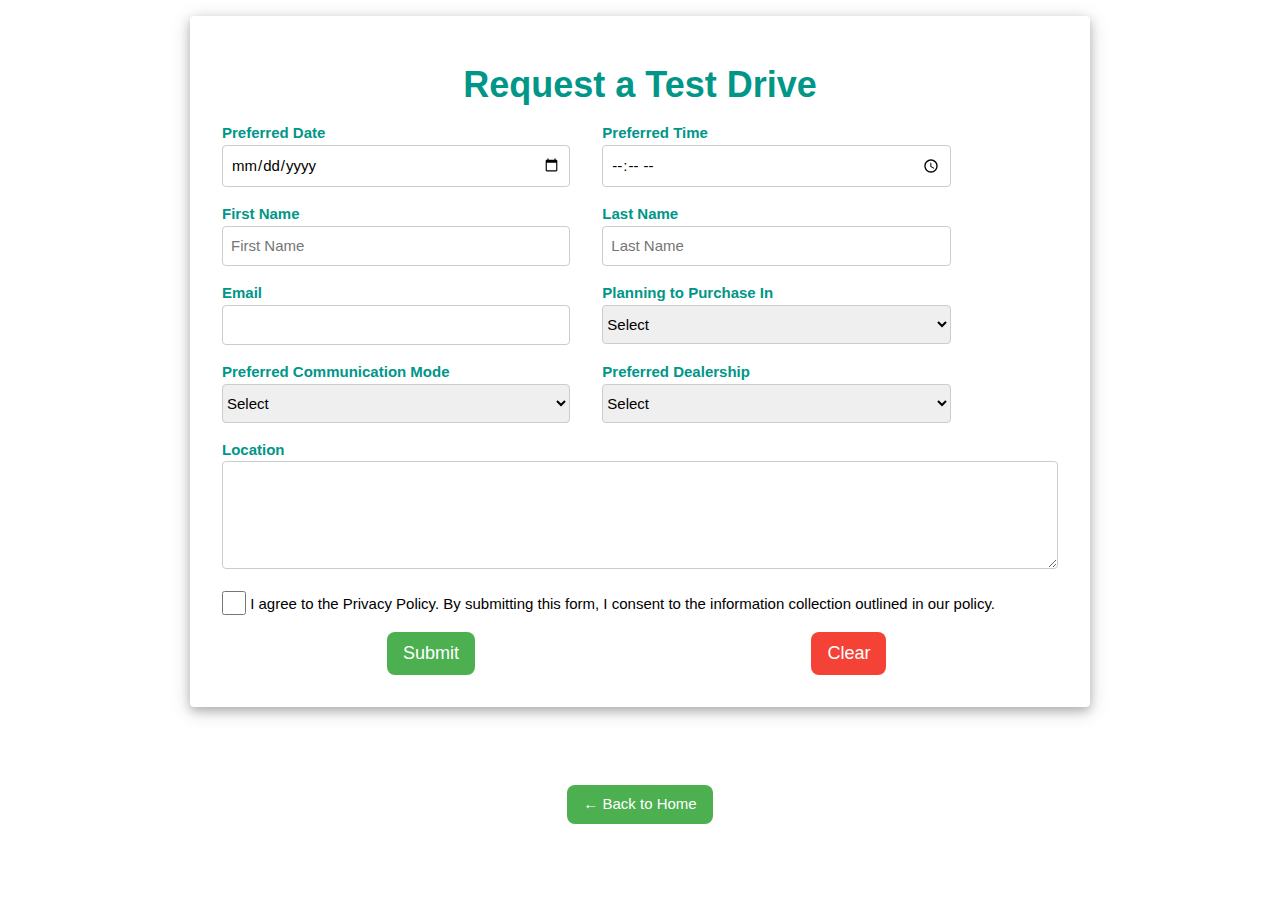
<file: Test Drive.html>
<!DOCTYPE html>
<html lang="en">
<head>
  <meta charset="UTF-8" />
  <meta name="viewport" content="width=device-width, initial-scale=1.0"/>
  <title>Request a Test Drive</title>
  <link rel="stylesheet" href="https://www.w3schools.com/w3css/4/w3.css" />
</head>
<body>

  <!-- Main container for the form -->
  <div class="w3-container w3-card-4 w3-padding-32 w3-white w3-round w3-margin-top" style="max-width: 900px; margin: 40px auto;">
    <h1 class="w3-center w3-text-teal"><strong>Request a Test Drive</strong></h1>

    <!-- Form -->
    <form action="#popup" class="w3-container">

      <!-- Two-column layout -->
      <div class="w3-row w3-margin-bottom">
        <div class="w3-col s12 m5 w3-margin-right">
          <label class="w3-text-teal"><strong>Preferred Date</strong></label>
          <input type="date" class="w3-input w3-border w3-round" required>
        </div>

        <div class="w3-col s12 m5 w3-margin-left">
          <label class="w3-text-teal"><strong>Preferred Time</strong></label>
          <input type="time" class="w3-input w3-border w3-round">
        </div>
      </div>

      <div class="w3-row w3-margin-bottom">
        <div class="w3-col s12 m5 w3-margin-right">
          <label class="w3-text-teal"><strong>First Name</strong></label>
          <input type="text" class="w3-input w3-border w3-round" placeholder="First Name" required>
        </div>

        <div class="w3-col s12 m5 w3-margin-left">
          <label class="w3-text-teal"><strong>Last Name</strong></label>
          <input type="text" class="w3-input w3-border w3-round" placeholder="Last Name">
        </div>
      </div>

      <div class="w3-row w3-margin-bottom">
        <div class="w3-col s12 m5 w3-margin-right">
          <label class="w3-text-teal"><strong>Email</strong></label>
          <input type="email" class="w3-input w3-border w3-round" required>
        </div>

        <div class="w3-col s12 m5 w3-margin-left">
          <label class="w3-text-teal"><strong>Planning to Purchase In</strong></label>
          <select class="w3-select w3-border w3-round" required>
            <option value="" disabled selected>Select</option>
            <option>Within 30 Days</option>
            <option>1-3 Months</option>
            <option>Beyond 3 Months</option>
            <option>Undecided</option>
          </select>
        </div>
      </div>

      <div class="w3-row w3-margin-bottom">
        <div class="w3-col s12 m5 w3-margin-right">
          <label class="w3-text-teal"><strong>Preferred Communication Mode</strong></label>
          <select class="w3-select w3-border w3-round" required>
            <option value="" disabled selected>Select</option>
            <option>Phone</option>
            <option>Email</option>
            <option>All</option>
          </select>
        </div>

        <div class="w3-col s12 m5 w3-margin-left">
          <label class="w3-text-teal"><strong>Preferred Dealership</strong></label>
          <select class="w3-select w3-border w3-round" required>
            <option value="" disabled selected>Select</option>
            <option>Autoventures Makati</option>
            <option>Autoventures Cagayan De Oro</option>
            <option>Autoventures Quezon Avenue</option>
            <option>Autoventures Pampanga</option>
            <option>Autoventures Cebu</option>
            <option>Autoventures Davao</option>
          </select>
        </div>
      </div>

      <div class="w3-row w3-margin-bottom">
        <div class="w3-col s12">
          <label class="w3-text-teal"><strong>Location</strong></label>
          <textarea class="w3-input w3-border w3-round" rows="4"></textarea>
        </div>
      </div>

      <div class="w3-row w3-margin-bottom">
        <div class="w3-col s12">
          <input type="checkbox" class="w3-check" id="Conditions" required>
          <label for="Conditions" style="font-weight: normal;">
            I agree to the Privacy Policy. By submitting this form, I consent to the information collection outlined in our policy.
          </label>
        </div>
      </div>

      <!-- Submit and Reset buttons -->
      <div class="w3-row">
        <div class="w3-col s6 w3-center">
          <input type="submit" value="Submit" class="w3-button w3-green w3-round-large w3-large">
        </div>
        <div class="w3-col s6 w3-center">
          <input type="reset" value="Clear" class="w3-button w3-red w3-round-large w3-large">
        </div>
      </div>
    </form>
  </div> <br>

  
  <div class="w3-center w3-margin-top">
    <a href="index.html" class="w3-button w3-green w3-round-large">← Back to Home</a>
  </div> <br>
</form>
</body>
</html>
</file>
<file: CSS/mystyle.css>
* {
  box-sizing: border-box;
}

body {
  background-image: url('/Image/background.jpg');
  background-size: cover;
  background-position: center;
  background-attachment: fixed;
  color: rgb(235, 233, 233);
  margin: 0;
  font-family: 'Segoe UI', sans-serif;
}

.w3-bar-item {
  font-size: 20px;
  font-family: 'Times New Roman';
}

header, section, footer {
  padding: 20px;
}

.hero {
  text-align: center;
  margin-top: auto;
  padding: 60px 20px;
  height: 80vh;
  background-image: url('/Image/hero.avif');
  background-size: cover;
  background-position: center;
  background-repeat: no-repeat;
  display: flex;
  align-items: flex-start;
  justify-content: center;
  font-size: 20px;
}

nav a {
  font-size: 16px;
}
/* Navigation Bar Custom Styles */

.nav-container {
  display: flex;
  justify-content: space-between;
  align-items: center;
  width: 100%;
}

.nav-left {
  display: flex;
  align-items: center;
  flex-wrap: wrap;
}

.logo-link {
  display: flex;
  align-items: center;
}

.logo-img {
  height: 70px;
  margin-right: 10px;
}

.logo-text {
  font-size: 13px;
}

.w3-bar {
  padding: 10px;
}

.w3-bar-item {
  margin-left: 15px;
}
  
  /* Sidebar toggle  */
  #sidebarToggle {
    display: none;
  }
  
  .sidebar {
    position: fixed;
    top: 0;
    right: -250px;
    width: 250px;
    height: 100%;
    background: #5d8fa0;
    font-size: 20px;
    color: #b19696;
    box-shadow: -2px 0 5px rgba(0,0,0,0.5);
    transition: right 0.3s ease;
    z-index: 1000;
    padding-top: 60px;
  }
  
  #sidebarToggle:checked ~ .sidebar {
    right: 0;
  }
  
  .sidebar a {
    display: block;
    padding: 15px;
    text-decoration: none;
    color: black;
  }
  
  .sidebar a:hover {
    background-color: rgb(172, 169, 169);
  }
  
  .toggle-btn {

    position: absolute;
    right: 10px;
    top: 30px;
    font-size: 26px;
    background: none;
    border: none;
    cursor: pointer;
    color: white !important;
    z-index: 1100;
  }
  
  
  @media (max-width: 768px) {
    .w3-bar-item {
      font-size: 18px;
    }
  
    header, section, footer {
      padding: 15px;
    }
  
    .sidebar {
      width: 100%;
    }
  }
  
  @media (max-width: 480px) {
    .w3-bar-item {
      font-size: 16px;
    }
  
    .hero h1 {
      font-size: 24px;
    }
  }
  
 
/* Services Section */
#services {
    padding: 20px;
  }
  
  h1 {
    text-align: center;
    font-size: 35px;
    font-weight: 700;
    margin-top: 20px;
    margin-bottom: 20px;
  }
  
  .service-grid {
    display: grid;
    grid-template-columns: repeat(auto-fit, minmax(250px, 1fr));
    gap: 20px;
  }
  
  .service-item {
    padding: 15px;
    text-align: center;
    background-color:rgba(47, 205, 216, 0.7);
    border-radius: 10px;
    margin: 10px;
    transition: transform 0.3s ease;
  }
  
  .service-item:hover {
    transform: scale(1.05);
  }
  
  .service-item img {
    width: 30%;
    height: auto;
    border-radius: 10px;
  }
  .service-item h3 {
    margin-top: 10px;
    font-weight: bold;
    font-size: 24px;
    color: #111010;
  }
  
  .service-item p {
    font-size: 16px;
    color: #020101;
  }
  .service-photo {
    padding: 15px;
    text-align: center;
    background-color: rgba(47, 205, 216, 0.7);
    border-radius: 10px;
    margin: 10px;
    transition: transform 0.3s ease;
  }
  .service-photo img {
    width: 100%;
    height: auto;
    border-radius: 10px;
  }
  .service-photo:hover {
    transform: scale(1.05);
  }
  .service-photo h3 {
    margin-top: 10px;
    font-weight: bold;
    font-size: 24px;
    color: #111010;
  }
  
  .service-photo p {
    font-size: 16px;
    color: #111010;
  }
  
  /* About Us Section */
  *{
    margin:0px;   
    padding:0px;    
   box-sizing: border-box;
   font-family: 'Roboto', sans-serif;
   }    
   body{    
    background-color: #959a999f;   
   } 
   .heading{
   width:90%;
   display: flex;
   justify-content: center;
   align-items: center;
   flex-direction: column;
   text-align: center;
   margin: 20px auto;
   }   
   .heading h1{
   font-size: 50px;
   color:#000;
   margin-bottom: 25px;
   position: relative;
   }   
   .heading h1::after{
   content:"";
   position: absolute;
   width:100%;
   height: 4px;
   display: block;
   margin:0 auto;
   background-color: #4caf50;
   }
   .heading p{
   font-size: 18px;
   color:#000000;
   margin-bottom: 35px;
   }
   .container{
   width: 90%;
   margin:0 auto;
   padding: 10px 20px;
   }
   .about{
   display: flex;
   justify-content: space-between;
   align-items: center;
   flex-wrap: wrap;
   }
   .about-image{
   flex:1;
   margin-right: 40px;
   overflow: hidden;
   }
   .about-image img{
   max-width:100%;
   height: auto;
   display: block;
   transition: 0.5s ease;
   }
   .about-image:hover img{
   transform:  scale(1.2);
   }
   .about-content{
   flex:1;
   }
   .about-content h2{
   font-size: 23px;
   line-height: 1.5;
   color:#000000
   }
   .container {
    display: flex;
    justify-content: space-between;
    gap: 20px; /* space between paragraphs */
  }
  .about-grid {
    display: grid;
    grid-template-columns: repeat(auto-fit, minmax(250px, 1fr));
    gap: 20px;
  }

  .paragraph {
    flex: 1; /* equal width */
    padding: 10px;
    border: 1px solid #180808;
    border-radius: 8px;
    background-color: rgba(47, 205, 216, 0.7);
  }

 /*LOCATION*/
 .pampanga {
    text-align: center;
    margin-top: auto;
    padding: 60px 20px;
    height: 80vh;
    background-size: cover;
    background-position: center;
    background-repeat: no-repeat;
    display: flex;
    justify-content: center;
    font-size: 20px;
  }
/*Brochure Section */
.brochure {
    display: flex;
    flex-wrap: wrap;
    justify-content: space-between;
  }
  
  .panel {
    box-sizing: border-box;
  }
  
  .logo {
    font-weight: bold;
  }
  
  .cta {
    font-style: italic;
  }
  
  .red-text {
    color: #f44336; /* W3CSS red */
  }

  /*Footer Section*/
  .modal {
    display: none;
    position: fixed;
    z-index: 1000;
    padding-top: 80px;
    left: 0;
    top: 0;
    width: 100%;
    height: 100%;
    background-color: rgba(0,0,0,0.6);
  }
  
  .modal:target {
    display: block;
  }
  
  .modal-content {
    background-color: #362b2b;
    margin: auto;
    padding: 30px;
    border-radius: 10px;
    width: 80%;
    max-width: 600px;
    position: relative;
  }
  
  .close-link {
    position: absolute;
    top: 10px;
    right: 15px;
    text-decoration: none;
    font-size: 24px;
    color: #888;
  }
  
  .close-link:hover {
    color: #000;
  }

  /*Footer Section*/
  
  .footer {
    background-color: teal;
    color: white;
    text-align: center;
    padding: 20px;
  }
  
  .footer a {
    color: #e3f5f7;
    text-decoration: none;
    margin: 0 10px;
  }
  
  .footer a:hover {
    text-decoration: underline;
  }
  /* Location Section*/
  .locations-container {
    display: flex;
    flex-wrap: wrap;
    justify-content: space-around;
    gap: 20px;
    margin-top: 20px;
  }
  
  /* Style for each location image */
  .location-image {
    width: 300px;
    height: 200px;
    object-fit: cover;
    border: 2px solid #00796b;
  }
  .location-image:hover {
    transform: scale(1.05);
    box-shadow: 0 8px 16px rgba(0, 0, 0, 0.3);
  }
  /* Style for the header text */
  .location-title {
    text-align: center;
    font-size: 1.5em;
    color: #00796b;
    margin-bottom: 10px;
  }
  
  /* Additional space for footer */
  footer {
    margin-top: 40px;
    padding-top: 20px;
  }
</file>
